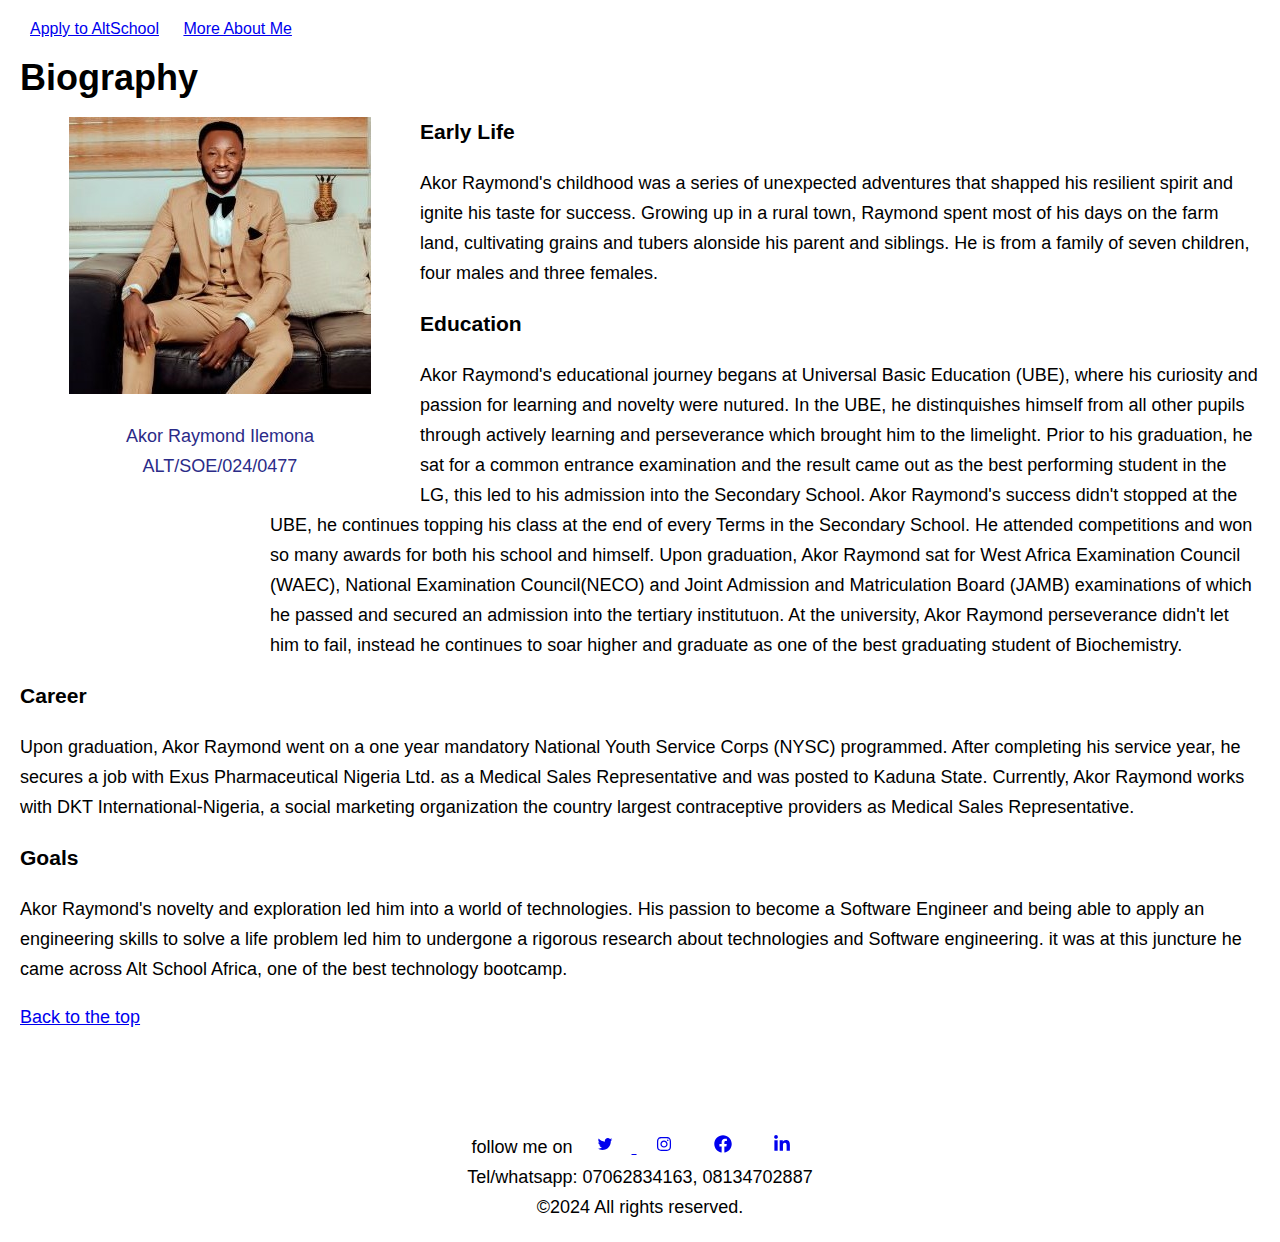
<file: Index.html>
<!DOCTYPE html>
<html lang="en">
    <head>
        <meta charset="UTF-8">
        <meta name="viewport" content="width=device-width, initial-scale=1.0">
        <title>Akor Raymond</title>
        <link href="./index.css" rel="stylesheet">
        <nav id="main">
            <a href="./Registration page.html" target="_blank">Apply to AltSchool</a>
            <a href="./Media.html">More About Me</a>
        </nav>
    </head>
    <body>
        <main class="main">
            <h1>Biography
            </h1>
            <div style="float: left;">
                <div style="text-align: center; width:400px;">
                    <img src="./Assets/Pictures/img ass 001.JPG" alt="Akor Raymond's Image"/> 
                        <p style="color: rgb(43, 43, 136);">Akor Raymond Ilemona <br>ALT/SOE/024/0477</p> 
                </div> 
            </div>

            <div style="padding-left: 250px; margin: 0;">
                <h3>Early Life</h3>
                    <p>Akor Raymond's childhood was a series of unexpected adventures that shapped his resilient spirit and ignite his taste for success. Growing up in a rural town, Raymond spent most of his days on the farm land, cultivating grains and tubers alonside his parent and siblings. He is from a family of seven children, four males and three females.</p>
        
                <h3>Education</h3> 
                    <p>Akor Raymond's educational journey begans at Universal Basic Education (UBE), where his curiosity and passion for learning and novelty were nutured. In the UBE, he distinquishes himself from all other pupils through actively learning and perseverance which brought him to the limelight.
                        Prior to his graduation, he sat for a common entrance examination and the result came out as the best performing student in the LG, this led to his admission into the Secondary School.
                        Akor Raymond's success didn't stopped at the UBE, he continues topping his class at the end of every Terms in the Secondary School. He attended competitions and won so many awards for both his school and himself.
                        Upon graduation, Akor Raymond sat for West Africa Examination Council (WAEC), National Examination Council(NECO) and Joint Admission and Matriculation Board (JAMB) examinations of which he passed and secured an admission into the tertiary institutuon.
                        At the university, Akor Raymond perseverance didn't let him  to fail, instead he continues to soar higher and graduate as one of the best graduating student of Biochemistry.
                    </p>
            </div> 
            <div> 
                <h3>Career</h3> 
                    <p>Upon graduation, Akor Raymond went on a one year mandatory National Youth Service Corps (NYSC) programmed. After completing his service year, he secures a job with Exus Pharmaceutical Nigeria Ltd. as a Medical Sales Representative and was posted to Kaduna State.
                    Currently, Akor Raymond works with DKT International-Nigeria, a social marketing organization the country largest contraceptive providers as Medical Sales Representative.
                </p>
            
                <h3>Goals</h3>
                    <p> Akor Raymond's novelty and exploration led him into a world of technologies. His passion to become a Software Engineer and being able to apply an engineering skills to solve a life problem led him to undergone a rigorous research about technologies and Software engineering.
                        it was at this juncture he came across Alt School Africa, one of the best technology bootcamp.
                    </p>
                    
            </div>
        <a href="#main"> Back to the top</a>
            <footer style="text-align: center; padding-top: 100px;">
                <section>
                    <span>follow me on</span>
                    <a href="https://x.com/AkorRaymond" rel="noopener" target="_blank">
                    <svg stroke="currentColor" fill="currentColor" stroke-width="" viewBox="0 0 1024 1024" height="1em" width="3em" xmlns="http://www.w3.org/2000/svg">
                        <path d="M928 254.3c-30.6 13.2-63.9 22.7-98.2 26.4a170.1 170.1 0 0 0 75-94 336.64 336.64 0 0 1-108.2 41.2A170.1 170.1 0 0 0 672 174c-94.5 0-170.5 76.6-170.5 170.6 0 13.2 1.6 26.4 4.2 39.1-141.5-7.4-267.7-75-351.6-178.5a169.32 169.32 0 0 0-23.2 86.1c0 59.2 30.1 111.4 76 142.1a172 172 0 0 1-77.1-21.7v2.1c0 82.9 58.6 151.6 136.7 167.4a180.6 180.6 0 0 1-44.9 5.8c-11.1 0-21.6-1.1-32.2-2.6C211 652 273.9 701.1 348.8 702.7c-58.6 45.9-132 72.9-211.7 72.9-14.3 0-27.5-.5-41.2-2.1C171.5 822 261.2 850 357.8 850 671.4 850 843 590.2 843 364.7c0-7.4 0-14.8-.5-22.2 33.2-24.3 62.3-54.4 85.5-88.2z">
                        </path>
                    </svg>
                    </a>
                    <a href="https://instagram.com/AkorRaymond" rel="noopener" target="_blank">
                    <svg stroke="currentColor" fill="currentColor" stroke-width="0" viewBox="0 0 1024 1024" height="1em" width="3em" xmlns="http://www.w3.org/2000/svg">
                        <path d="M512 306.9c-113.5 0-205.1 91.6-205.1 205.1S398.5 717.1 512 717.1 717.1 625.5 717.1 512 625.5 306.9 512 306.9zm0 338.4c-73.4 0-133.3-59.9-133.3-133.3S438.6 378.7 512 378.7 645.3 438.6 645.3 512 585.4 645.3 512 645.3zm213.5-394.6c-26.5 0-47.9 21.4-47.9 47.9s21.4 47.9 47.9 47.9 47.9-21.3 47.9-47.9a47.84 47.84 0 0 0-47.9-47.9zM911.8 512c0-55.2.5-109.9-2.6-165-3.1-64-17.7-120.8-64.5-167.6-46.9-46.9-103.6-61.4-167.6-64.5-55.2-3.1-109.9-2.6-165-2.6-55.2 0-109.9-.5-165 2.6-64 3.1-120.8 17.7-167.6 64.5C132.6 226.3 118.1 283 115 347c-3.1 55.2-2.6 109.9-2.6 165s-.5 109.9 2.6 165c3.1 64 17.7 120.8 64.5 167.6 46.9 46.9 103.6 61.4 167.6 64.5 55.2 3.1 109.9 2.6 165 2.6 55.2 0 109.9.5 165-2.6 64-3.1 120.8-17.7 167.6-64.5 46.9-46.9 61.4-103.6 64.5-167.6 3.2-55.1 2.6-109.8 2.6-165zm-88 235.8c-7.3 18.2-16.1 31.8-30.2 45.8-14.1 14.1-27.6 22.9-45.8 30.2C695.2 844.7 570.3 840 512 840c-58.3 0-183.3 4.7-235.9-16.1-18.2-7.3-31.8-16.1-45.8-30.2-14.1-14.1-22.9-27.6-30.2-45.8C179.3 695.2 184 570.3 184 512c0-58.3-4.7-183.3 16.1-235.9 7.3-18.2 16.1-31.8 30.2-45.8s27.6-22.9 45.8-30.2C328.7 179.3 453.7 184 512 184s183.3-4.7 235.9 16.1c18.2 7.3 31.8 16.1 45.8 30.2 14.1 14.1 22.9 27.6 30.2 45.8C844.7 328.7 840 453.7 840 512c0 58.3 4.7 183.2-16.2 235.8z">
                        </path>
                    </svg></a>
                    <a href="https://facebook.com/AkorRaymond" rel="noopener" target="_blank">
                    <svg stroke="currentColor" fill="currentColor" stroke-width="0" viewBox="0 0 512 512" height="1em" width="3em" xmlns="http://www.w3.org/2000/svg">
                        <path d="M504 256C504 119 393 8 256 8S8 119 8 256c0 123.78 90.69 226.38 209.25 245V327.69h-63V256h63v-54.64c0-62.15 37-96.48 93.67-96.48 27.14 0 55.52 4.84 55.52 4.84v61h-31.28c-30.8 0-40.41 19.12-40.41 38.73V256h68.78l-11 71.69h-57.78V501C413.31 482.38 504 379.78 504 256z">
                        </path>
                    </svg></a>
                    <a href="https://www.linkedin.com/in/akor-ilemona-614806102" rel="noopener" target="_blank">
                    <svg stroke="currentColor" fill="currentColor" stroke-width="0" viewBox="0 0 448 512" height="1em" width="3em" xmlns="http://www.w3.org/2000/svg">
                        <path d="M100.28 448H7.4V148.9h92.88zM53.79 108.1C24.09 108.1 0 83.5 0 53.8a53.79 53.79 0 0 1 107.58 0c0 29.7-24.1 54.3-53.79 54.3zM447.9 448h-92.68V302.4c0-34.7-.7-79.2-48.29-79.2-48.29 0-55.69 37.7-55.69 76.7V448h-92.78V148.9h89.08v40.8h1.3c12.4-23.5 42.69-48.3 87.88-48.3 94 0 111.28 61.9 111.28 142.3V448z">
                        </path>
                    </svg>
                    </a>
                </section>
                <span>Tel/whatsapp: 07062834163, 08134702887</span> <br>
                <span>©<!-- -->2024<!-- --> All rights reserved.</span>
            </footer> 
        </main>
    </body>
</html>
</file>
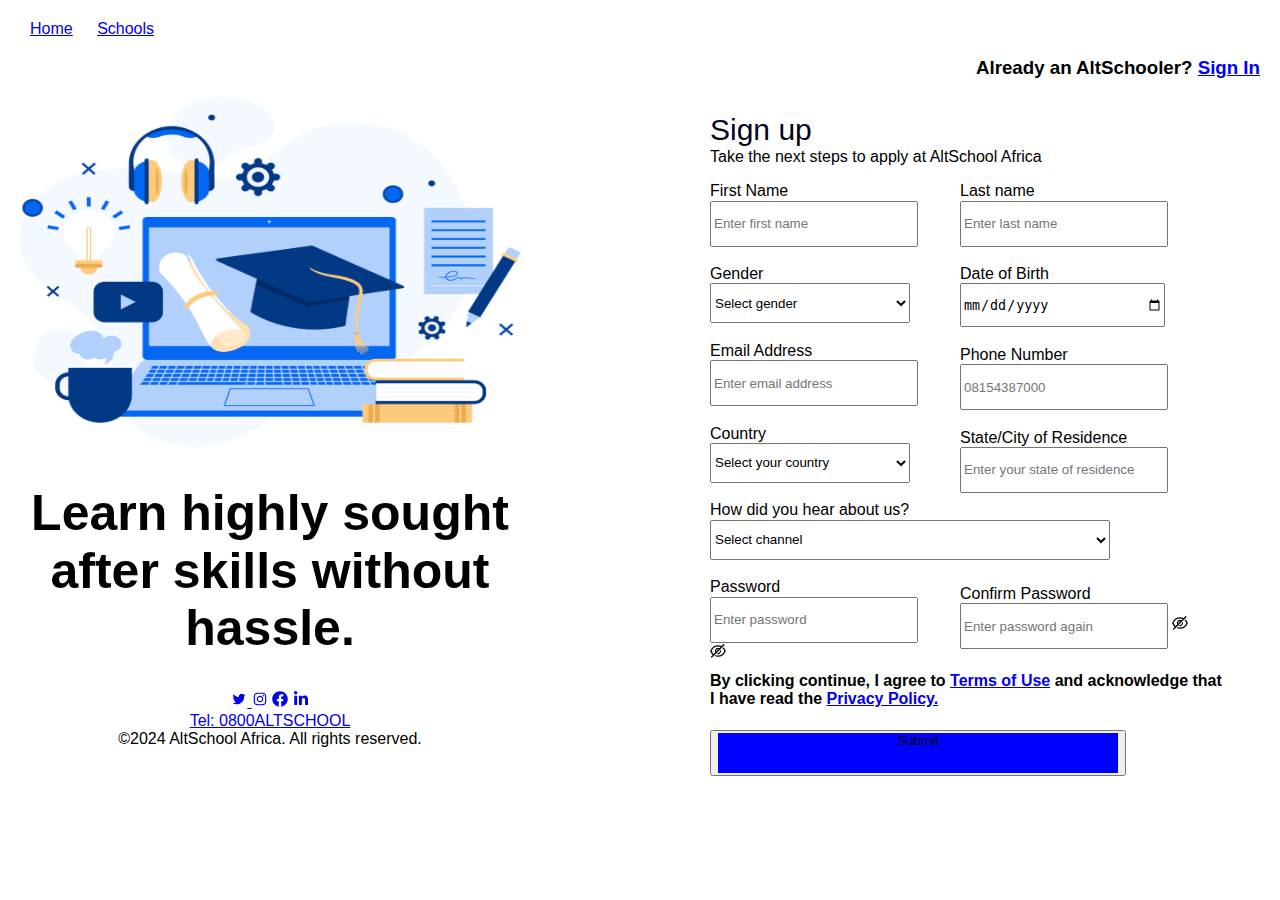
<file: Registration page.html>
<!DOCTYPE html>
<html lang="en">
  <head>
    <meta charset="UTF-8" />
    <meta name="viewport" content="width=device-width, initial-scale=1.0" />
    <title>Unlock Your Potentials With Altschool Africa - Sign Up Now!</title>
    <link href="./index.css" rel="stylesheet">
    <nav id="main">
      <a href="./Index.html">Home</a>
      <a href="./Table.html">Schools</a>
    </nav>
  </head>
  <body id="main">   
    <h3 style="text-align: end;">
      Already an AltSchooler?
      <a href="https://portal.altschoolafrica.com/auth/login" style="color: blue;">Sign In</a> </h3>
    <div>
        <div style="height:0px; width: 700px; float: left;">
            <div class="style_imageWrapper__LQXmu">
                <img alt="illustration" fetchpriority="high" width="500" height="350" decoding="async" data-nimg="1" class="style_image__eyuRU" style="color:transparent" srcset="/_next./media/AltSchool Web page.png 2x" src="./Assets/Pictures/AltSchool Web page.png">
            </div>
            <div> 
                <h1 style="font-size: 50px; text-align: center;padding-right: 200px; ">Learn highly sought <br> after skills without <br> hassle.</h1>
                <footer style="text-align: center; padding-right: 200px;">
                    <section class="style_socialWrapper__xPLMG">
                        <a href="https://twitter.com/altschoolafrica" rel="noopener" target="_blank">
                            <svg stroke="currentColor" fill="currentColor" stroke-width="0" viewBox="0 0 1024 1024" height="1em" width="1em" xmlns="http://www.w3.org/2000/svg">
                                <path d="M928 254.3c-30.6 13.2-63.9 22.7-98.2 26.4a170.1 170.1 0 0 0 75-94 336.64 336.64 0 0 1-108.2 41.2A170.1 170.1 0 0 0 672 174c-94.5 0-170.5 76.6-170.5 170.6 0 13.2 1.6 26.4 4.2 39.1-141.5-7.4-267.7-75-351.6-178.5a169.32 169.32 0 0 0-23.2 86.1c0 59.2 30.1 111.4 76 142.1a172 172 0 0 1-77.1-21.7v2.1c0 82.9 58.6 151.6 136.7 167.4a180.6 180.6 0 0 1-44.9 5.8c-11.1 0-21.6-1.1-32.2-2.6C211 652 273.9 701.1 348.8 702.7c-58.6 45.9-132 72.9-211.7 72.9-14.3 0-27.5-.5-41.2-2.1C171.5 822 261.2 850 357.8 850 671.4 850 843 590.2 843 364.7c0-7.4 0-14.8-.5-22.2 33.2-24.3 62.3-54.4 85.5-88.2z">
                                </path>
                            </svg>
                        </a>
                        <a href="https://instagram.com/altschoolafrica" rel="noopener" target="_blank">
                            <svg stroke="currentColor" fill="currentColor" stroke-width="0" viewBox="0 0 1024 1024" height="1em" width="1em" xmlns="http://www.w3.org/2000/svg">
                                <path d="M512 306.9c-113.5 0-205.1 91.6-205.1 205.1S398.5 717.1 512 717.1 717.1 625.5 717.1 512 625.5 306.9 512 306.9zm0 338.4c-73.4 0-133.3-59.9-133.3-133.3S438.6 378.7 512 378.7 645.3 438.6 645.3 512 585.4 645.3 512 645.3zm213.5-394.6c-26.5 0-47.9 21.4-47.9 47.9s21.4 47.9 47.9 47.9 47.9-21.3 47.9-47.9a47.84 47.84 0 0 0-47.9-47.9zM911.8 512c0-55.2.5-109.9-2.6-165-3.1-64-17.7-120.8-64.5-167.6-46.9-46.9-103.6-61.4-167.6-64.5-55.2-3.1-109.9-2.6-165-2.6-55.2 0-109.9-.5-165 2.6-64 3.1-120.8 17.7-167.6 64.5C132.6 226.3 118.1 283 115 347c-3.1 55.2-2.6 109.9-2.6 165s-.5 109.9 2.6 165c3.1 64 17.7 120.8 64.5 167.6 46.9 46.9 103.6 61.4 167.6 64.5 55.2 3.1 109.9 2.6 165 2.6 55.2 0 109.9.5 165-2.6 64-3.1 120.8-17.7 167.6-64.5 46.9-46.9 61.4-103.6 64.5-167.6 3.2-55.1 2.6-109.8 2.6-165zm-88 235.8c-7.3 18.2-16.1 31.8-30.2 45.8-14.1 14.1-27.6 22.9-45.8 30.2C695.2 844.7 570.3 840 512 840c-58.3 0-183.3 4.7-235.9-16.1-18.2-7.3-31.8-16.1-45.8-30.2-14.1-14.1-22.9-27.6-30.2-45.8C179.3 695.2 184 570.3 184 512c0-58.3-4.7-183.3 16.1-235.9 7.3-18.2 16.1-31.8 30.2-45.8s27.6-22.9 45.8-30.2C328.7 179.3 453.7 184 512 184s183.3-4.7 235.9 16.1c18.2 7.3 31.8 16.1 45.8 30.2 14.1 14.1 22.9 27.6 30.2 45.8C844.7 328.7 840 453.7 840 512c0 58.3 4.7 183.2-16.2 235.8z">
                                </path>
                            </svg></a>
                        <a href="https://facebook.com/AltSchoolAfrica" rel="noopener" target="_blank">
                            <svg stroke="currentColor" fill="currentColor" stroke-width="0" viewBox="0 0 512 512" height="1em" width="1em" xmlns="http://www.w3.org/2000/svg">
                                <path d="M504 256C504 119 393 8 256 8S8 119 8 256c0 123.78 90.69 226.38 209.25 245V327.69h-63V256h63v-54.64c0-62.15 37-96.48 93.67-96.48 27.14 0 55.52 4.84 55.52 4.84v61h-31.28c-30.8 0-40.41 19.12-40.41 38.73V256h68.78l-11 71.69h-57.78V501C413.31 482.38 504 379.78 504 256z">
                                </path>
                            </svg></a>
                        <a href="https://linkedin.com/school/altschoolafrica" rel="noopener" target="_blank">
                            <svg stroke="currentColor" fill="currentColor" stroke-width="0" viewBox="0 0 448 512" height="1em" width="1em" xmlns="http://www.w3.org/2000/svg">
                                <path d="M100.28 448H7.4V148.9h92.88zM53.79 108.1C24.09 108.1 0 83.5 0 53.8a53.79 53.79 0 0 1 107.58 0c0 29.7-24.1 54.3-53.79 54.3zM447.9 448h-92.68V302.4c0-34.7-.7-79.2-48.29-79.2-48.29 0-55.69 37.7-55.69 76.7V448h-92.78V148.9h89.08v40.8h1.3c12.4-23.5 42.69-48.3 87.88-48.3 94 0 111.28 61.9 111.28 142.3V448z">
                                </path>
                            </svg>
                        </a>
                    </section>
                        <a href="tel:0800ALTSCHOOL">Tel: 0800ALTSCHOOL</a> <br>
                        <span class="style_copyRight__CBMaF">©<!-- -->2024<!-- --> AltSchool Africa. All rights reserved.</span>
                </footer>
            </div>
          </section>

        </div>
      </div>
     <!-- align  contents to midle-->
    <div style="width: 550px; height:0px; float: right;">
    <p><span style="color: rgb(4, 4, 30);font-size: 30px;">Sign up </span><br>
    Take the next steps to apply at AltSchool Africa
    </p>
    <div style="float: initial; height: 0; width: 200px;">
      <form>
        <div class="form input">
          <label for="name"> First Name</label>
            <input class="form" style="width: 200px; height: 40px;"
              type="text"
              id="fname"          
              required
              name="first name"
              size="15"
              maxlength="15"         
              placeholder="Enter first name">    
        </div><br>
        <div class="select">
          <label for="Gender">Gender</label><br>
            <select class="select input" name="gender" id="gender selector" style="width: 200px; height: 40px;">
              <option value="0">Select gender</option>gender
              <option>male</option>
              <option>female</option>
            </select>
        </div><br>
        <div class="form input">
          <label for="email">Email Address</label> <br />
            <input placeholder="Enter email address" style="width: 200px; height: 40px;">
        </div><br>
        <div class="select">
          <label for="text">Country</label><br />
            <select class="select input" name="Country" id="country-selector" style="width: 200px; height: 40px;">
              <option value="10">Select your country</option>
              <option>Nigeria</option>
              <option>Ghana</option>
              <option>Kenya</option>
              <option>Ivory Coast</option>
              <option>Morocco</option>
            </select>
        </div><br> 
        <div class="form input">
          <label for="text">How did you hear about us?</label><br />
          <select class="select input" name="Country" id="channel sector" style="width: 400px; height: 40px;">
            <option value="10">Select channel</option>
            <option>Twitter</option>
            <option>Facebook</option>
            <option>Linkedin</option>
            <option>youtube</option>
            <option>Friend</option>
            <option>WhatsApp</option>
            <option>Instagram</option>
            <option>Bill Board</option>
          </select> 
        </div><br/>
        <div class="form input">
          <label for="text">Password</label><br/>
            <input style="width: 200px; height: 40px;"
              type="password"
              name="password"
              id="password"
              placeholder="Enter password"aria-required="true" type="password" class="ant-input css-17seli4" value=""><span class="ant-input-suffix"><span role="img" aria-label="eye-invisible" tabindex="-1" class="anticon anticon-eye-invisible ant-input-password-icon"><svg viewBox="64 64 896 896" focusable="false" data-icon="eye-invisible" width="1em" height="1em" fill="currentColor" aria-hidden="true"><path d="M942.2 486.2Q889.47 375.11 816.7 305l-50.88 50.88C807.31 395.53 843.45 447.4 874.7 512 791.5 684.2 673.4 766 512 766q-72.67 0-133.87-22.38L323 798.75Q408 838 512 838q288.3 0 430.2-300.3a60.29 60.29 0 000-51.5zm-63.57-320.64L836 122.88a8 8 0 00-11.32 0L715.31 232.2Q624.86 186 512 186q-288.3 0-430.2 300.3a60.3 60.3 0 000 51.5q56.69 119.4 136.5 191.41L112.48 835a8 8 0 000 11.31L155.17 889a8 8 0 0011.31 0l712.15-712.12a8 8 0 000-11.32zM149.3 512C232.6 339.8 350.7 258 512 258c54.54 0 104.13 9.36 149.12 28.39l-70.3 70.3a176 176 0 00-238.13 238.13l-83.42 83.42C223.1 637.49 183.3 582.28 149.3 512zm246.7 0a112.11 112.11 0 01146.2-106.69L401.31 546.2A112 112 0 01396 512z"></path><path d="M508 624c-3.46 0-6.87-.16-10.25-.47l-52.82 52.82a176.09 176.09 0 00227.42-227.42l-52.82 52.82c.31 3.38.47 6.79.47 10.25a111.94 111.94 0 01-112 112z"></path></svg></span></span></span>
              
        </div> <br>
      </div>
        <!-- aligning content to right end-->
        <div style="width: 300px; height: 0;float: right;">
          <div class="form input">
            <label for="name"> Last name</label><br />
            <input placeholder="Enter last name" style="width: 200px; height: 40px;">
          </div><br>
          <div class="form input">
            <label for="date of birth"> Date of Birth</label> <br />
            <input type="date" name="date of birht" id="date of birth" style="width: 200px; height: 40px;">
            </div><br> 
          <div class="form input">
            <label for="text">Phone Number</label> 
              <input placeholder="08154387000" style="width: 200px; height: 40px;">
          </div><br>
          <div class="form input">
            <label for="text">State/City of Residence</label>
              <input
                type="text"
                required
                name="state/city of residence"
                placeholder="Enter your state of residence" style="width: 200px; height: 40px;">
          </div><br> <br><br> <br> <br>
          <div class="form input">
            <label for="text">Confirm Password</label>
              <input style="width: 200px; height: 40px;"
                type="password"
                name="confirm password"
                id=" confirm password"
                placeholder="Enter password again"aria-required="true" type="password" class="ant-input css-17seli4" value="">
                <span class="ant-input-suffix"><span role="img" aria-label="eye-invisible" tabindex="-1" class="anticon anticon-eye-invisible ant-input-password-icon"><svg viewBox="64 64 896 896" focusable="false" data-icon="eye-invisible" width="1em" height="1em" fill="currentColor" aria-hidden="true"><path d="M942.2 486.2Q889.47 375.11 816.7 305l-50.88 50.88C807.31 395.53 843.45 447.4 874.7 512 791.5 684.2 673.4 766 512 766q-72.67 0-133.87-22.38L323 798.75Q408 838 512 838q288.3 0 430.2-300.3a60.29 60.29 0 000-51.5zm-63.57-320.64L836 122.88a8 8 0 00-11.32 0L715.31 232.2Q624.86 186 512 186q-288.3 0-430.2 300.3a60.3 60.3 0 000 51.5q56.69 119.4 136.5 191.41L112.48 835a8 8 0 000 11.31L155.17 889a8 8 0 0011.31 0l712.15-712.12a8 8 0 000-11.32zM149.3 512C232.6 339.8 350.7 258 512 258c54.54 0 104.13 9.36 149.12 28.39l-70.3 70.3a176 176 0 00-238.13 238.13l-83.42 83.42C223.1 637.49 183.3 582.28 149.3 512zm246.7 0a112.11 112.11 0 01146.2-106.69L401.31 546.2A112 112 0 01396 512z"></path><path d="M508 624c-3.46 0-6.87-.16-10.25-.47l-52.82 52.82a176.09 176.09 0 00227.42-227.42l-52.82 52.82c.31 3.38.47 6.79.47 10.25a111.94 111.94 0 01-112 112z"></path></svg></span></span></span>
          </div>
        </div><br>

        <div id style="width: 550px; padding-top: 450px;">
          <h4>By clicking continue, I agree to
          <a href="https://altschoolafrica.com/terms-and-conditions"
            >Terms of Use</a> and acknowledge that <br>I have read the
              <a href="https://altschoolafrica.com/privacy-policy"
                >Privacy Policy.</a> </h4> 
              <button type="submit"><div style=" height: 40px; width: 400px; background-color: blue;"><span>Submit</span> </div>      
        </div>
      </form>
    </div> 
  </body>
</html>
</file>
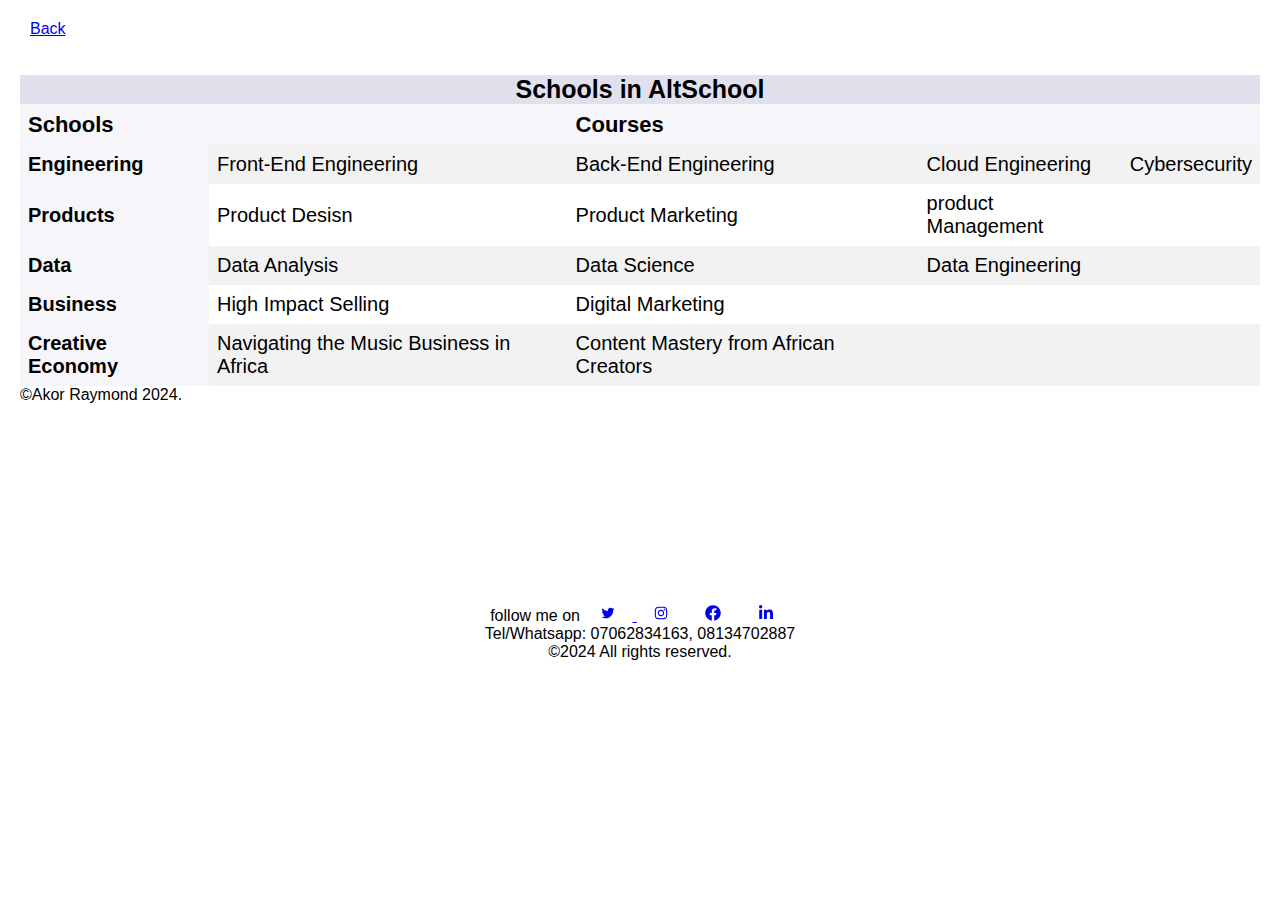
<file: Table.html>
<!DOCTYPE html>
<html lang="en">
<head>
    <meta charset="UTF-8">
    <meta name="viewport" content="width=device-width, initial-scale=1.0">
    <title>Schools in AltSchol</title>
    <link href="./index.css" rel="stylesheet">
    <nav id="main">
        <a href="./Registration page.html">Back</a>
    </nav>
</head>
<body>
    <table class="table">
        <caption><b>Schools in AltSchool</b></caption> <br>
        <br><thead>
            <tr>
                <th>Schools</th>
                <th></th>
                <th>Courses</th>
                <th></th>
                <th></th>
            </tr>
        </thead>
        <tbody>
            <tr>
                <td><b>Engineering</b></td>
                <td>Front-End Engineering</td>
                <td>Back-End Engineering</td>
                <td>Cloud Engineering</td>
                <td>Cybersecurity</td>
            </tr>
            <tr>
                <td><b>Products</b></td>
                <td>Product Desisn</td>
                <td>Product Marketing</td>
                <td>product Management</td>
                <td></td>
            </tr>
            <tr>
                <td><b>Data</b></td>
                <td>Data Analysis</td>
                <td>Data Science</td>
                <td>Data Engineering</td>
                <td></td>
            </tr>
            <tr>
                <td><b>Business</b></td>
                <td>High Impact Selling</td>
                <td>Digital Marketing</td>
                <td></td>
                <td></td>
            </tr>
            <tr>
                <td><b>Creative Economy</b></td>
                <td>Navigating the Music Business in Africa</td>
                <td>Content Mastery from African Creators</td>
                <td></td>
                <td></td>
            </tr>
        </tbody>
    </table>
    &copy;Akor Raymond 2024.

    <footer style="text-align: center; padding-top: 200px;">
        <section>
        <span>follow me on</span>
            <a href="https://x.com/AkorRaymond" rel="noopener" target="_blank">
                <svg stroke="currentColor" fill="currentColor" stroke-width="" viewBox="0 0 1024 1024" height="1em" width="3em" xmlns="http://www.w3.org/2000/svg">
                    <path d="M928 254.3c-30.6 13.2-63.9 22.7-98.2 26.4a170.1 170.1 0 0 0 75-94 336.64 336.64 0 0 1-108.2 41.2A170.1 170.1 0 0 0 672 174c-94.5 0-170.5 76.6-170.5 170.6 0 13.2 1.6 26.4 4.2 39.1-141.5-7.4-267.7-75-351.6-178.5a169.32 169.32 0 0 0-23.2 86.1c0 59.2 30.1 111.4 76 142.1a172 172 0 0 1-77.1-21.7v2.1c0 82.9 58.6 151.6 136.7 167.4a180.6 180.6 0 0 1-44.9 5.8c-11.1 0-21.6-1.1-32.2-2.6C211 652 273.9 701.1 348.8 702.7c-58.6 45.9-132 72.9-211.7 72.9-14.3 0-27.5-.5-41.2-2.1C171.5 822 261.2 850 357.8 850 671.4 850 843 590.2 843 364.7c0-7.4 0-14.8-.5-22.2 33.2-24.3 62.3-54.4 85.5-88.2z">
                    </path>
                </svg>
            </a>
            <a href="https://instagram.com/AkorRaymond" rel="noopener" target="_blank">
                <svg stroke="currentColor" fill="currentColor" stroke-width="0" viewBox="0 0 1024 1024" height="1em" width="3em" xmlns="http://www.w3.org/2000/svg">
                    <path d="M512 306.9c-113.5 0-205.1 91.6-205.1 205.1S398.5 717.1 512 717.1 717.1 625.5 717.1 512 625.5 306.9 512 306.9zm0 338.4c-73.4 0-133.3-59.9-133.3-133.3S438.6 378.7 512 378.7 645.3 438.6 645.3 512 585.4 645.3 512 645.3zm213.5-394.6c-26.5 0-47.9 21.4-47.9 47.9s21.4 47.9 47.9 47.9 47.9-21.3 47.9-47.9a47.84 47.84 0 0 0-47.9-47.9zM911.8 512c0-55.2.5-109.9-2.6-165-3.1-64-17.7-120.8-64.5-167.6-46.9-46.9-103.6-61.4-167.6-64.5-55.2-3.1-109.9-2.6-165-2.6-55.2 0-109.9-.5-165 2.6-64 3.1-120.8 17.7-167.6 64.5C132.6 226.3 118.1 283 115 347c-3.1 55.2-2.6 109.9-2.6 165s-.5 109.9 2.6 165c3.1 64 17.7 120.8 64.5 167.6 46.9 46.9 103.6 61.4 167.6 64.5 55.2 3.1 109.9 2.6 165 2.6 55.2 0 109.9.5 165-2.6 64-3.1 120.8-17.7 167.6-64.5 46.9-46.9 61.4-103.6 64.5-167.6 3.2-55.1 2.6-109.8 2.6-165zm-88 235.8c-7.3 18.2-16.1 31.8-30.2 45.8-14.1 14.1-27.6 22.9-45.8 30.2C695.2 844.7 570.3 840 512 840c-58.3 0-183.3 4.7-235.9-16.1-18.2-7.3-31.8-16.1-45.8-30.2-14.1-14.1-22.9-27.6-30.2-45.8C179.3 695.2 184 570.3 184 512c0-58.3-4.7-183.3 16.1-235.9 7.3-18.2 16.1-31.8 30.2-45.8s27.6-22.9 45.8-30.2C328.7 179.3 453.7 184 512 184s183.3-4.7 235.9 16.1c18.2 7.3 31.8 16.1 45.8 30.2 14.1 14.1 22.9 27.6 30.2 45.8C844.7 328.7 840 453.7 840 512c0 58.3 4.7 183.2-16.2 235.8z">
                    </path>
                </svg></a>
            <a href="https://facebook.com/AkorRaymond" rel="noopener" target="_blank">
                <svg stroke="currentColor" fill="currentColor" stroke-width="0" viewBox="0 0 512 512" height="1em" width="3em" xmlns="http://www.w3.org/2000/svg">
                    <path d="M504 256C504 119 393 8 256 8S8 119 8 256c0 123.78 90.69 226.38 209.25 245V327.69h-63V256h63v-54.64c0-62.15 37-96.48 93.67-96.48 27.14 0 55.52 4.84 55.52 4.84v61h-31.28c-30.8 0-40.41 19.12-40.41 38.73V256h68.78l-11 71.69h-57.78V501C413.31 482.38 504 379.78 504 256z">
                    </path>
                </svg></a>
            <a href="https://www.linkedin.com/in/akor-ilemona-614806102" rel="noopener" target="_blank">
                <svg stroke="currentColor" fill="currentColor" stroke-width="0" viewBox="0 0 448 512" height="1em" width="3em" xmlns="http://www.w3.org/2000/svg">
                    <path d="M100.28 448H7.4V148.9h92.88zM53.79 108.1C24.09 108.1 0 83.5 0 53.8a53.79 53.79 0 0 1 107.58 0c0 29.7-24.1 54.3-53.79 54.3zM447.9 448h-92.68V302.4c0-34.7-.7-79.2-48.29-79.2-48.29 0-55.69 37.7-55.69 76.7V448h-92.78V148.9h89.08v40.8h1.3c12.4-23.5 42.69-48.3 87.88-48.3 94 0 111.28 61.9 111.28 142.3V448z">
                    </path>
                </svg>
            </a>
        </section>
            <span>Tel/Whatsapp: 07062834163, 08134702887</span> <br>
            <span>©<!-- -->2024<!-- --> All rights reserved.</span>
    </footer> 

</body>
</html>
</file>
<file: index.css>
/*styling my assignment*/
/*styling body and nav*/
html, nav{
font-family: Verdana, Geneva, Tahoma, sans-serif;
line-height: 1.15;
padding: 0%;
margin: 0%;
font-size: 16px;
}
nav a{
    margin:0 10px;
}
html, body{
    font-family: 'Gill Sans', 'Gill Sans MT', Calibri, 'Trebuchet MS', sans-serif;
    padding: 10px;
    margin: 0;
    font-size: 16px;
}
.main{
    font-size: 18px;
    line-height: 30px;
}
/*styling the table*/
table {
    border-collapse: collapse;
    width: 100%;
    padding-top: 10px;
  }
  
  th, tr, td {
    text-align: left;
    padding: 8px;
    font-size: 20px;
  }
  
  tr:nth-child(odd) {
    background-color: #f2f2f2;}

  th{
    background-color: rgb(245, 245, 250);
    font-size: 22px;
  }
  caption {
    font-size: 25px;
    background-color: rgb(225, 225, 237);
  }
  td:first-child{
    background-color: rgb(245, 245, 250);
  }
  /* styling the media tab */
  .my-pic{
    display: flex;
  }
  .text-m{
    line-height: 50px;
  }
</file>
